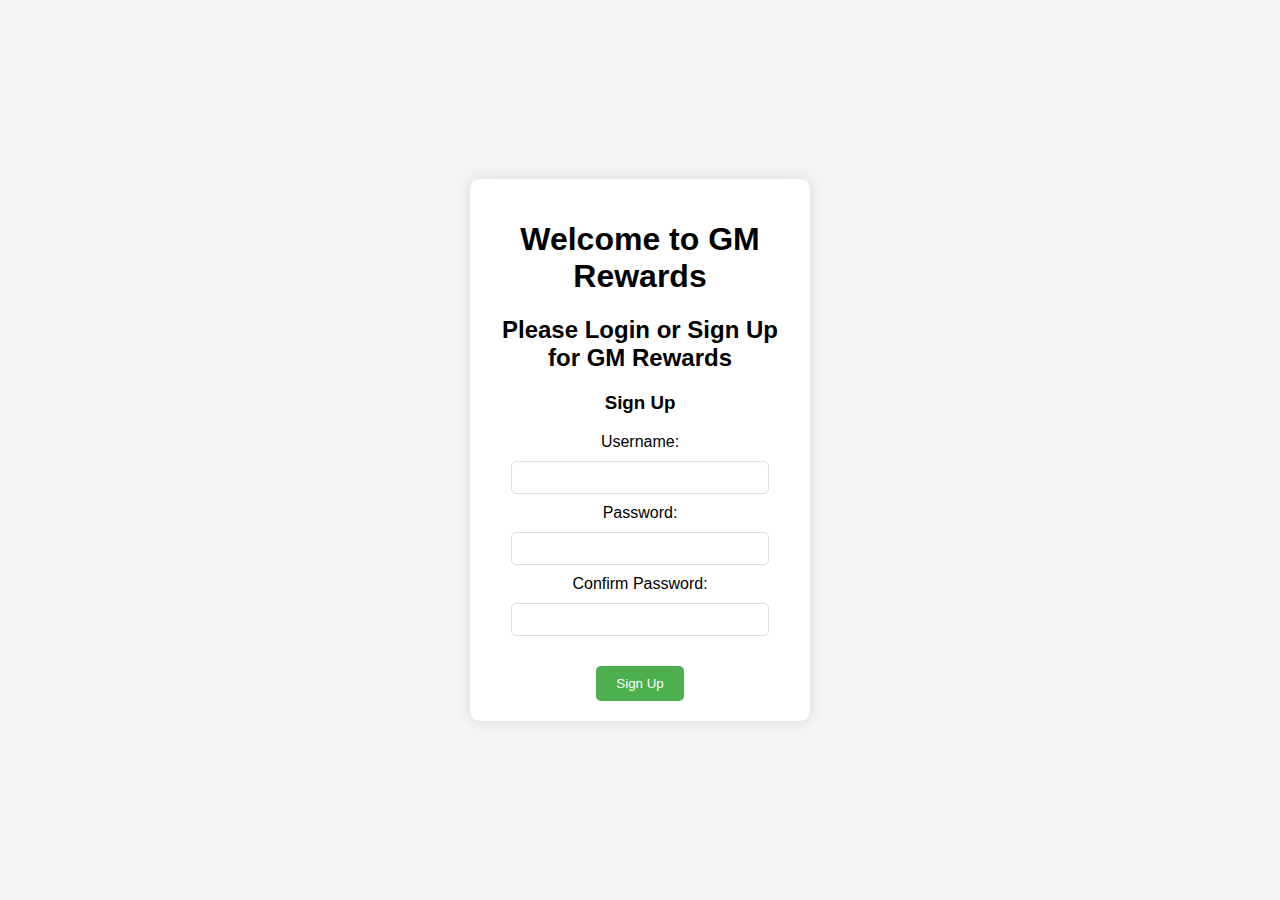
<file: index.html>
<!DOCTYPE html>
<html lang="en">
<head>
    <meta charset="UTF-8">
    <meta name="viewport" content="width=device-width, initial-scale=1.0">
    <title>GM Rewards - Login / Sign Up</title>
    <link rel="stylesheet" href="style.css">
</head>
<body>
    <div class="container">
        <h1>Welcome to GM Rewards</h1>
        
        <h2>Please Login or Sign Up for GM Rewards</h2>

        <!-- Sign Up Form -->
        <div id="sign-up-form">
            <h3>Sign Up</h3>
            <label for="username">Username:</label>
            <input type="text" id="username" required>

            <label for="password">Password:</label>
            <input type="password" id="password" required>

            <label for="confirm-password">Confirm Password:</label>
            <input type="password" id="confirm-password" required>

            <button onclick="signUp()">Sign Up</button>
        </div>

        <!-- Login Form -->
        <div id="login-form" style="display: none;">
            <h3>Login</h3>
            <label for="login-username">Username:</label>
            <input type="text" id="login-username" required>

            <label for="login-password">Password:</label>
            <input type="password" id="login-password" required>

            <button onclick="login()">Login</button>
        </div>

        <!-- Redirect to Minigames -->
        <div id="minigames" style="display: none;">
            <p>Welcome, <span id="user-name"></span></p>
            <button onclick="redirectToMinigames()">Start Earning Points</button>
        </div>
    </div>

    <script src="app.js"></script>
</body>
</html>
</file>
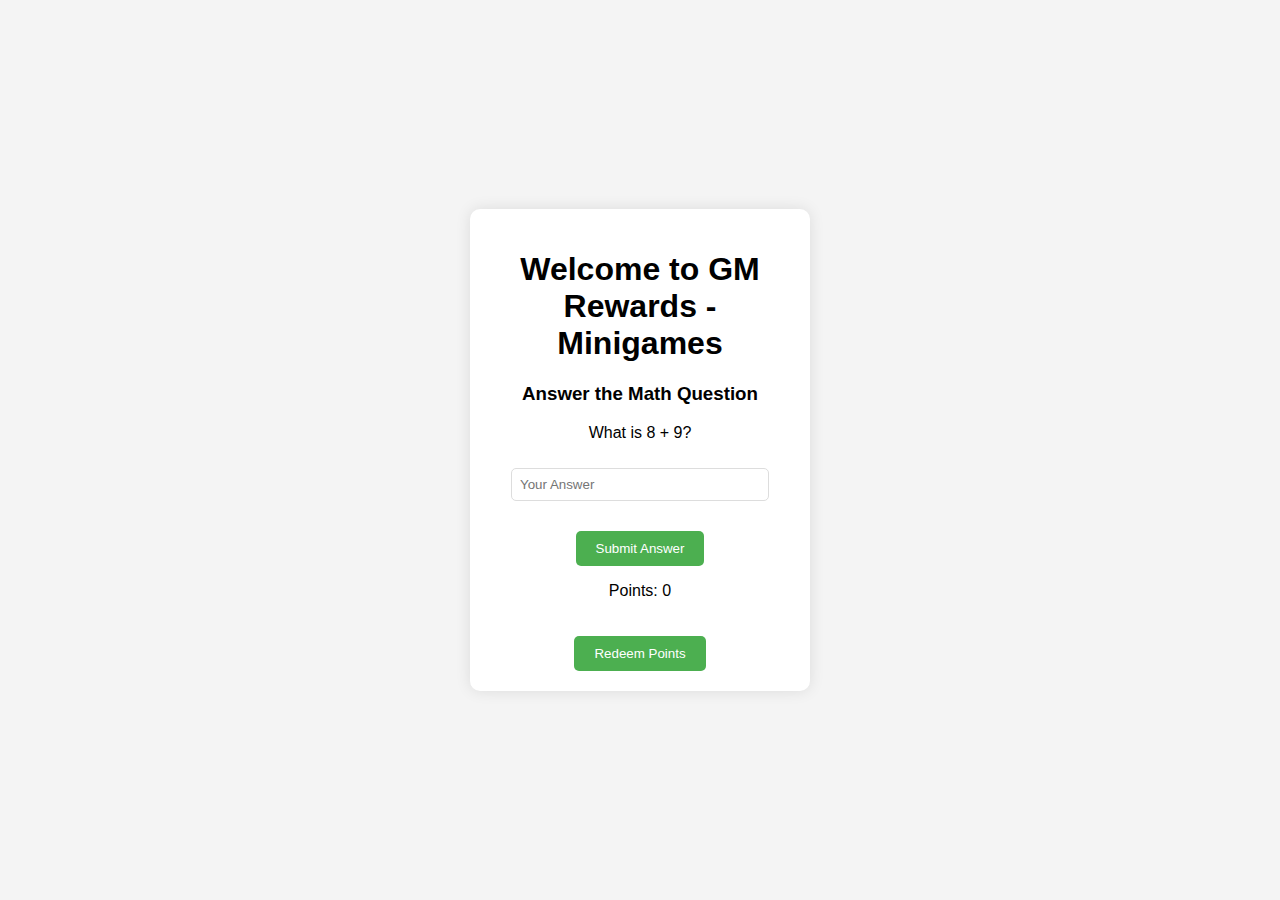
<file: minigames.html>
<!DOCTYPE html>
<html lang="en">
<head>
    <meta charset="UTF-8">
    <meta name="viewport" content="width=device-width, initial-scale=1.0">
    <title>GM Rewards - Minigames</title>
    <link rel="stylesheet" href="style.css">
</head>
<body>
    <div class="container">
        <h1>Welcome to GM Rewards - Minigames</h1>
        
        <div id="game">
            <h3>Answer the Math Question</h3>
            <p id="question"></p>
            <input type="text" id="answer" placeholder="Your Answer">
            <button onclick="submitAnswer()">Submit Answer</button>
        </div>
        
        <p id="feedback"></p>
        
        <p>Points: <span id="points-display">0</span></p>
        <button onclick="redeemPoints()">Redeem Points</button>
    </div>

    <script src="app.js"></script>
</body>
</html>
</file>
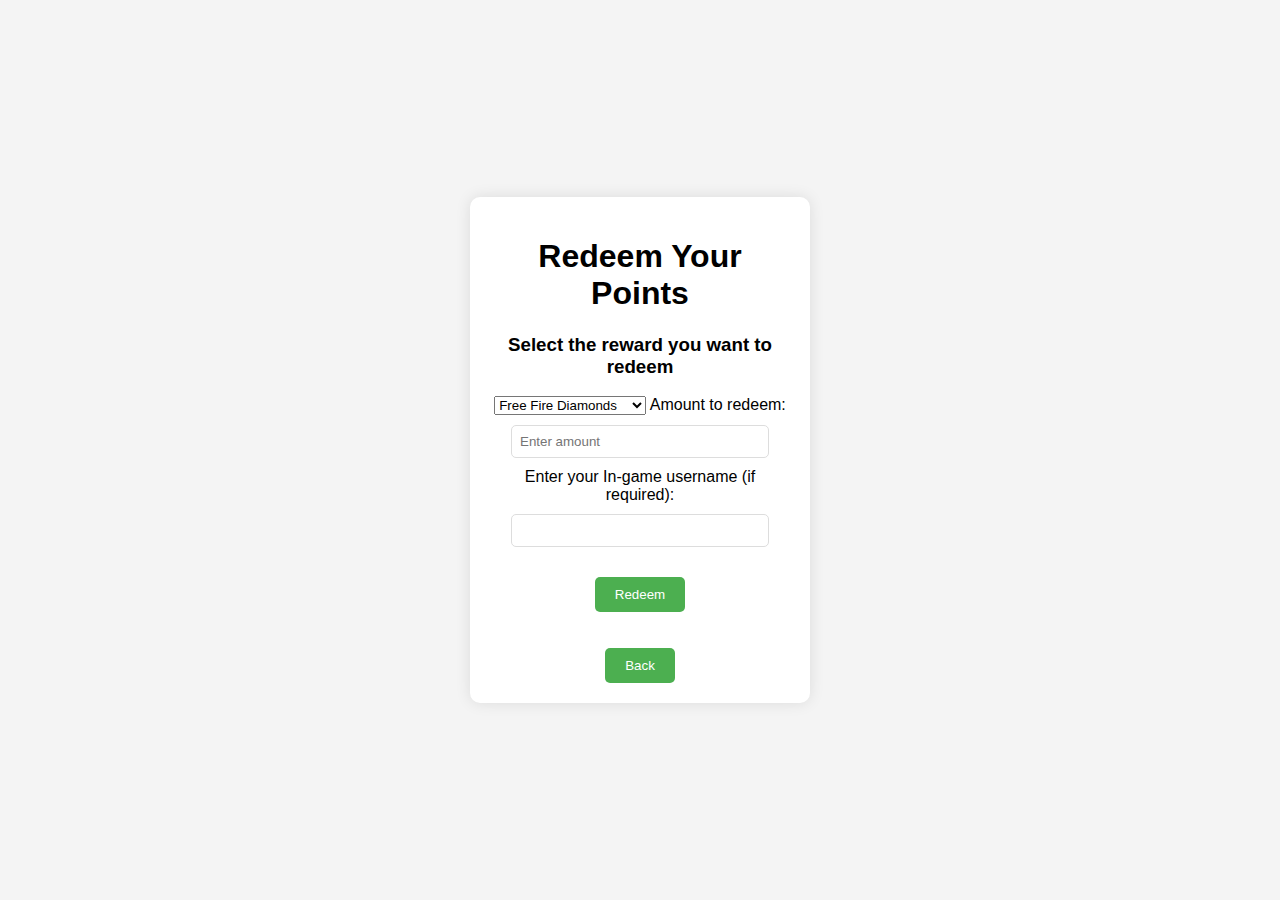
<file: redeem.html>
<!DOCTYPE html>
<html lang="en">
<head>
    <meta charset="UTF-8">
    <meta name="viewport" content="width=device-width, initial-scale=1.0">
    <title>GM Rewards - Redeem</title>
    <link rel="stylesheet" href="style.css">
</head>
<body>
    <div class="container">
        <h1>Redeem Your Points</h1>
        
        <h3>Select the reward you want to redeem</h3>
        <select id="reward-select">
            <option value="freefire">Free Fire Diamonds</option>
            <option value="pubg">PUBG UC</option>
            <option value="codm">CODM CP</option>
            <option value="googleplay">Google Play Gift Card</option>
        </select>
        
        <label for="amount">Amount to redeem:</label>
        <input type="number" id="amount" min="1" step="1" placeholder="Enter amount">
        
        <label for="username">Enter your In-game username (if required):</label>
        <input type="text" id="username">
        
        <button onclick="redeemReward()">Redeem</button>
        
        <p id="redeem-feedback"></p>

        <!-- Back Button to Return to the Minigames Page -->
        <button onclick="goBack()">Back</button>
    </div>

    <script src="app.js"></script>
</body>
</html>
</file>
<file: style.css>
body {
    font-family: Arial, sans-serif;
    background-color: #f4f4f4;
    display: flex;
    justify-content: center;
    align-items: center;
    height: 100vh;
    margin: 0;
}

.container {
    text-align: center;
    padding: 20px;
    background-color: white;
    border-radius: 10px;
    box-shadow: 0 0 15px rgba(0, 0, 0, 0.1);
    width: 300px;
}

h1 {
    font-size: 2em;
}

h2 {
    margin-bottom: 20px;
}

input {
    margin: 10px;
    padding: 8px;
    width: 80%;
    border-radius: 5px;
    border: 1px solid #ddd;
}

button {
    padding: 10px 20px;
    background-color: #4CAF50;
    color: white;
    border: none;
    border-radius: 5px;
    cursor: pointer;
    margin-top: 20px;
}

button:hover {
    background-color: #45a049;
}

#minigames {
    text-align: center;
}
</file>
